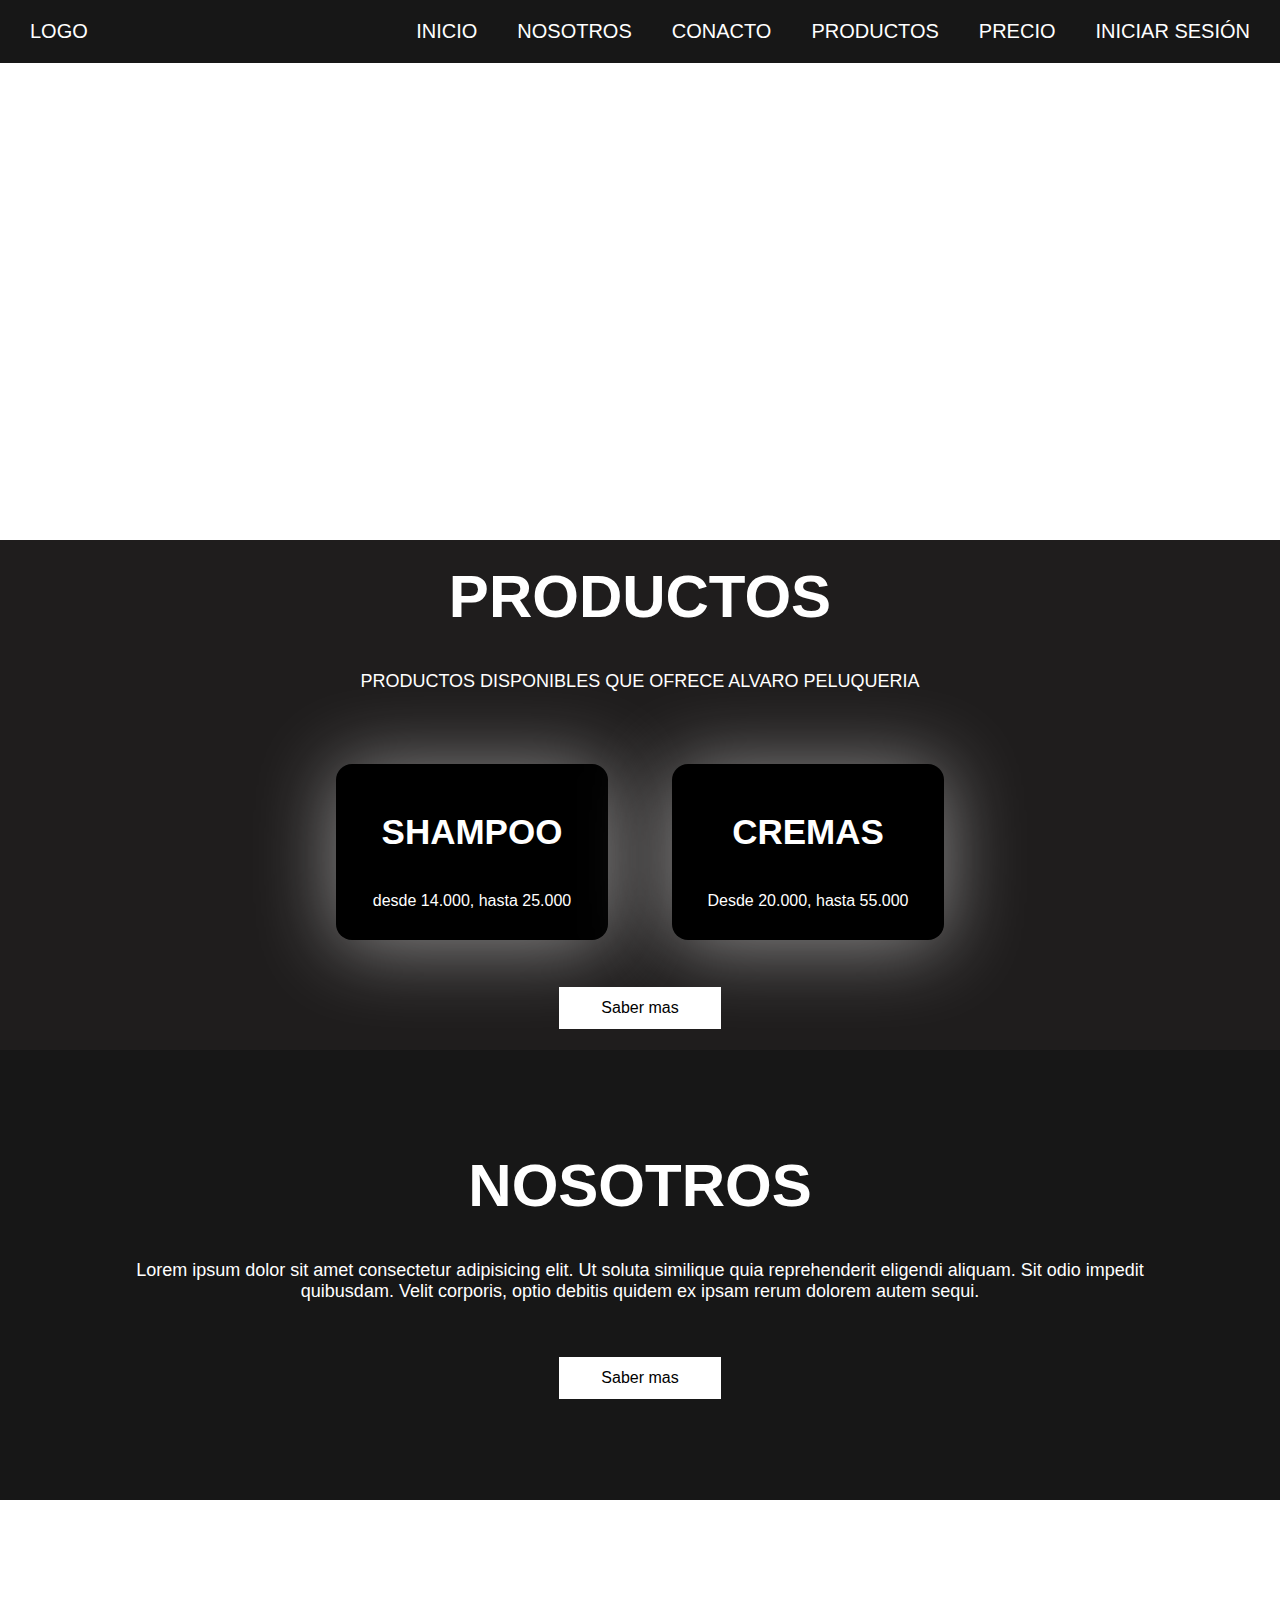
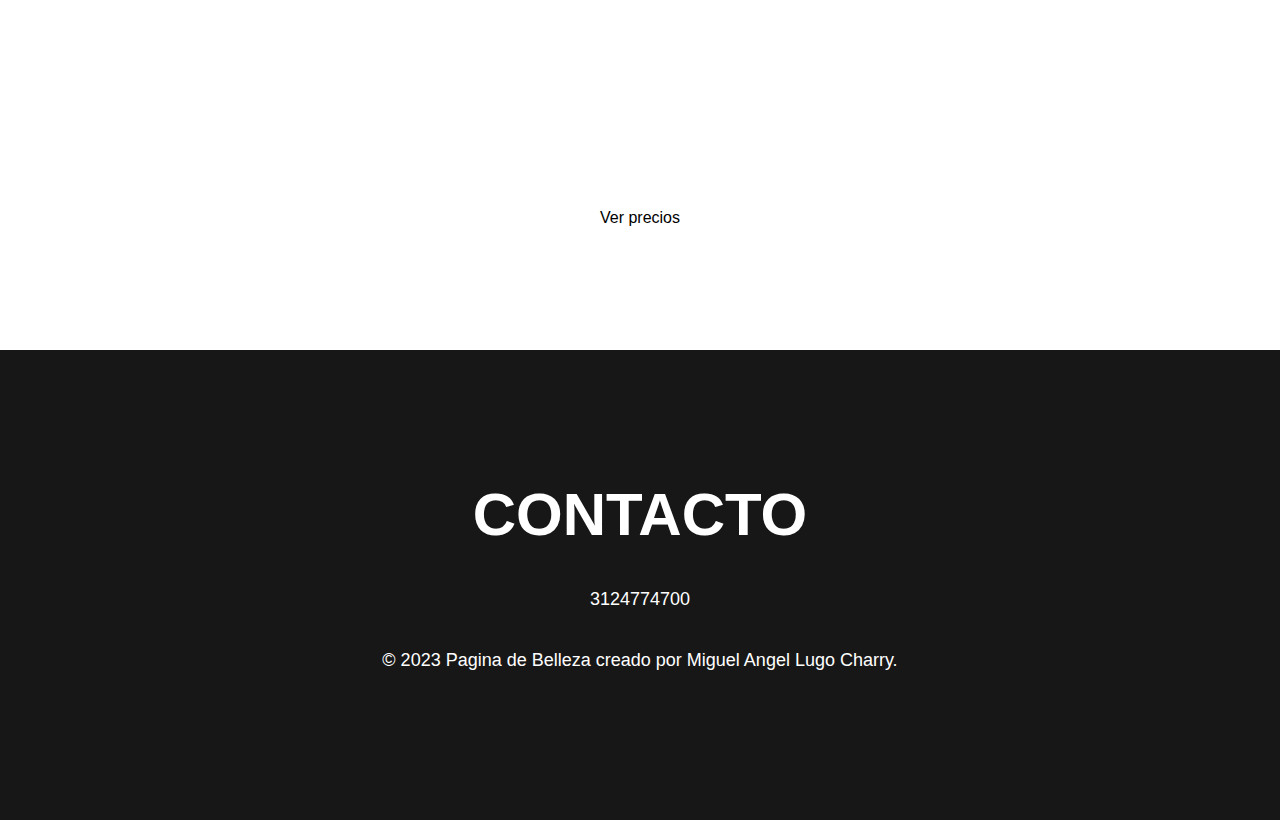
<file: index.html>
<!DOCTYPE html>
<html lang="en">

<head>
    <meta charset="UTF-8">
    <meta http-equiv="X-UA-Compatible" content="IE=edge">
    <meta name="viewport" content="width=device-width, initial-scale=1.0">
    <link rel="stylesheet" href="https://cdnjs.cloudflare.com/ajax/libs/font-awesome/5.15.1/css/all.min.css">
    <link rel="stylesheet" href="stylee.css">


    <title>Pagina web basica</title>

</head>


<body>


    <div class="head">

        <div class="logo">
            <a href="index.html">Logo</a>
        </div>

        <nav class="navbar">
            <a href="index.html">Inicio</a>
            <a href="nosotros.html">Nosotros</a>
            <a href="contacto.html">Conacto</a>
            <a href="productos.html">Productos</a>
            <a href="precios.html">Precio</a>
            <a href="login.html">INICIAR SESIÓN</a>
        </nav>

    </div>

    <header class="content header">
        <h2 class="title"></h2>



    </header>

    <section class="content sau">

        <h2 class="title">Productos</h2>
        <p>PRODUCTOS DISPONIBLES QUE OFRECE ALVARO PELUQUERIA</p>

        <div class="box-container">

            <div class="box">
                <i class=></i>></i>
                <h3>SHAMPOO</h3>
                <p>
                <p>desde 14.000, hasta 25.000</p>
            </div>
            <div class="box">
                <i class=></i>></i>
                <h3>CREMAS</h3>
                <p>
                <p>Desde 20.000, hasta 55.000
                </p>
            </div>




        </div>
        <a href="productos.html" class="btn">Saber mas</a>
    </section>

    <section class="content about">

        <h2 class="title">Nosotros</h2>
        <p>Lorem ipsum dolor sit amet consectetur
            adipisicing elit. Ut soluta similique
            quia reprehenderit eligendi aliquam. Sit
            odio impedit quibusdam. Velit corporis,
            optio debitis quidem ex ipsam rerum dolorem autem sequi.
        </p>

        <a href="nosotros.html" class="btn">Saber mas</a>

    </section>

    <section class="content price">

        <article class="contain">
            <h2 class="title">Precios</h2>
            <p>Los precios del servicio pueden variar según la opción que elijas. Consulta para más detalles.
            </p>

            <a href="precios.html" class="btn">Ver precios</a>

        </article>

    </section>

    <section class="content contact">
        <h2 class="title">Contacto</h2>
        <p>3124774700</p>
        <footer>
            <p>&copy; 2023 Pagina de Belleza creado por Miguel Angel Lugo Charry.</p>
        </footer>
    </section>


</body>

</html>
</file>
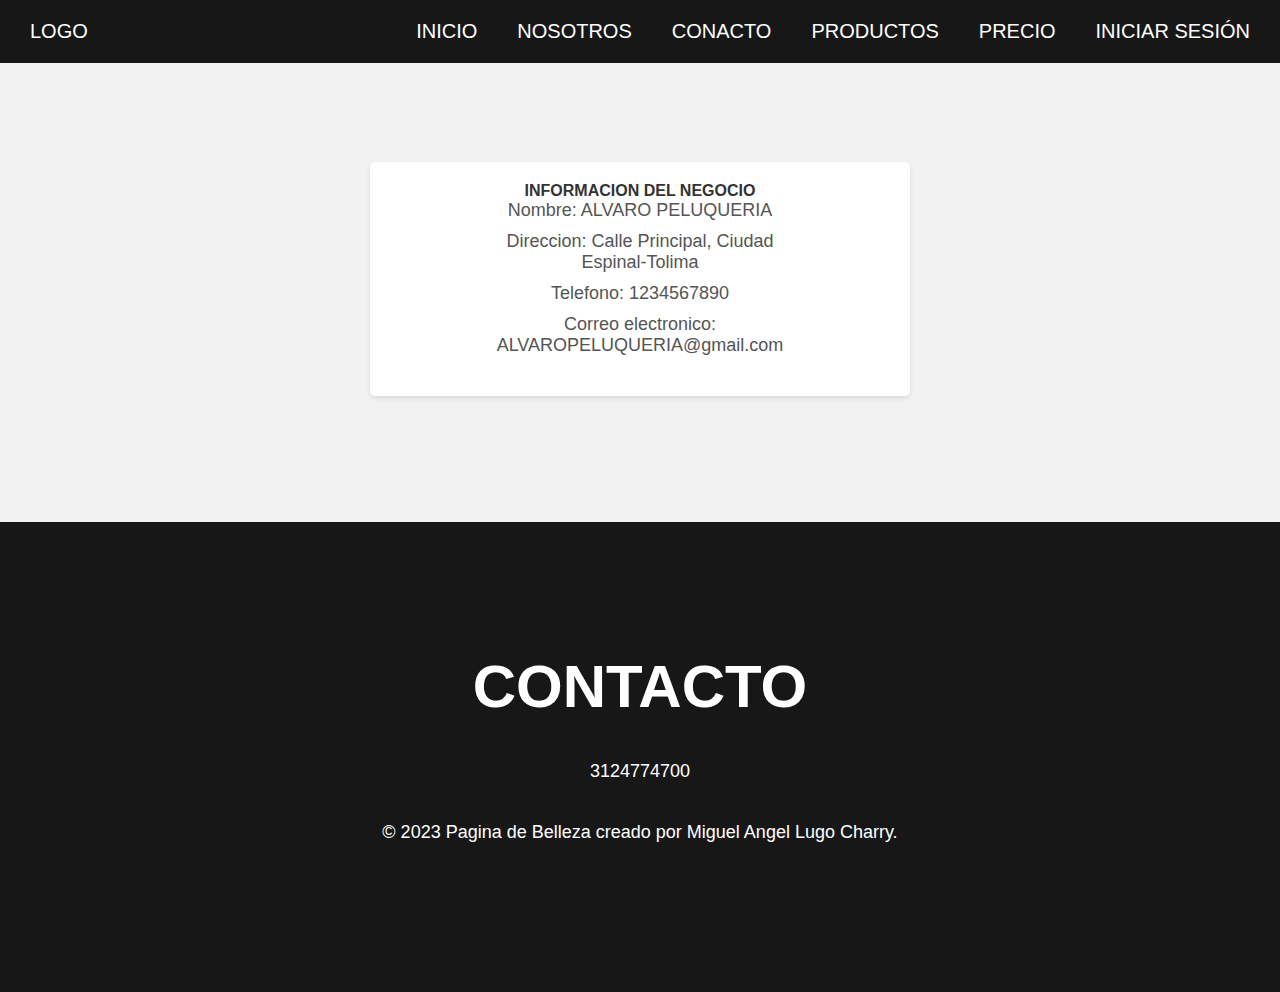
<file: contacto.html>
<!DOCTYPE html>
<html lang="en">

<head>
    <meta charset="UTF-8">
    <meta http-equiv="X-UA-Compatible" content="IE=edge">
    <meta name="viewport" content="width=device-width, initial-scale=1.0">
    <link rel="stylesheet" href="https://cdnjs.cloudflare.com/ajax/libs/font-awesome/5.15.1/css/all.min.css">
    <link rel="stylesheet" href="stylee.css">


    <title>Pagina web basica</title>

</head>


<body>


    <div class="head">

        <div class="logo">
            <a href="index.html">Logo</a>
        </div>

        <nav class="navbar">
            <a href="index.html">Inicio</a>
            <a href="nosotros.html">Nosotros</a>
            <a href="contacto.html">Conacto</a>
            <a href="productos.html">Productos</a>
            <a href="precios.html">Precio</a>
            <a href="login.html">INICIAR SESIÓN</a>
        </nav>

    </div>
<br>
<br><br><br><br><br><br><br><br>
    
<style>
  /* Estilos CSS */
  body {
    font-family: Arial, sans-serif;
    background-color: #f2f2f2;
    margin: 0;
    padding: 0;
  }
  
  .container {

    width: 500px;
    margin: 0 auto;
    background-color: #fff;
    padding: 20px;
    border-radius: 5px;
    box-shadow: 0 2px 5px rgba(0, 0, 0, 0.1);
  }
  
  h1 {
    text-align: center;
    color: #333;
  }
  
  .business-info {
    margin-bottom: 20px;
  }
  
  .business-info p {
    margin-bottom: 10px;
    color: #555;
  }


</style>
</head>
<body>
<div class="container">
  <h1>INFORMACION DEL NEGOCIO</h1>
  <div class="business-info">
    <p>Nombre: ALVARO PELUQUERIA</p>
    <p>Direccion: Calle Principal, Ciudad Espinal-Tolima</p>
    <p>Telefono: 1234567890</p>
    <p>Correo electronico: ALVAROPELUQUERIA@gmail.com</p>
  </div>
</div>



    
    









<br><br><br><br><br><br><br>    
    

    <section class="content contact">
        <h2 class="title">Contacto</h2>
        <p>3124774700</p>
        <footer>
            <p>&copy; 2023 Pagina de Belleza creado por Miguel Angel Lugo Charry.</p>
        </footer>
    </section>


</body>

</html>
</file>
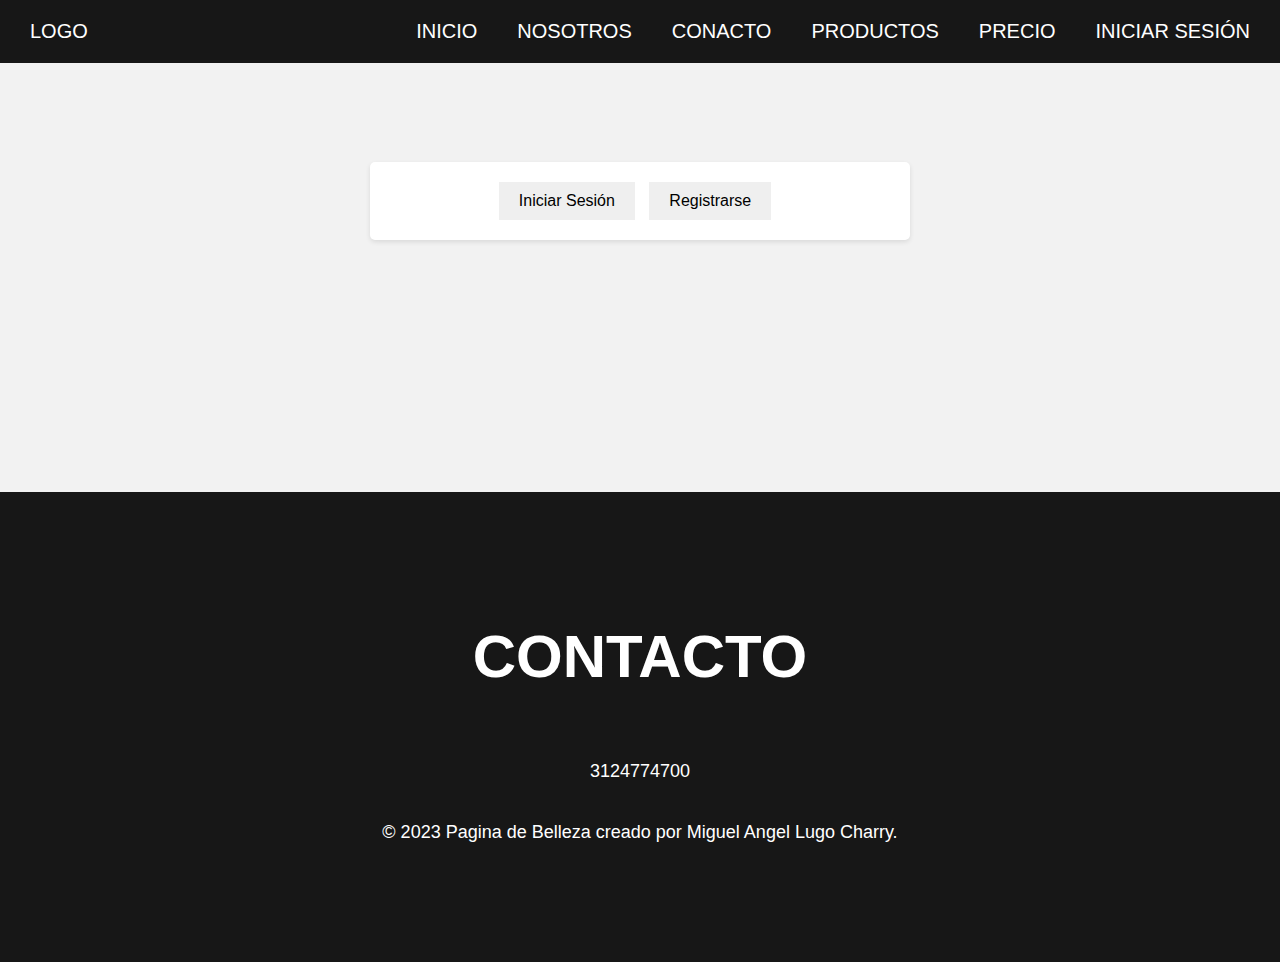
<file: login.html>
<!DOCTYPE html>
  <html lang="en">

  <head>
      <meta charset="UTF-8">
      <meta http-equiv="X-UA-Compatible" content="IE=edge">
      <meta name="viewport" content="width=device-width, initial-scale=1.0">
      <link rel="stylesheet" href="https://cdnjs.cloudflare.com/ajax/libs/font-awesome/5.15.1/css/all.min.css">
      <link rel="stylesheet" href="stylee.css">


      <title>Pagina web basica</title>

  </head>


  <body>


      <div class="head">

          <div class="logo">
              <a href="index.html">Logo</a>
          </div>

          <nav class="navbar">
              <a href="index.html">Inicio</a>
              <a href="nosotros.html">Nosotros</a>
              <a href="contacto.html">Conacto</a>
              <a href="productos.html">Productos</a>
              <a href="precios.html">Precio</a>
              <a href="login.html">INICIAR SESIÓN</a>
          </nav>

      </div>
  <br>
  <br><br><br><br><br><br><br><br>
      
  <style>
    /* Estilos CSS */
    body {
      font-family: Arial, sans-serif;
      background-color: #f2f2f2;
      margin: 0;
      padding: 0;
    }
    
    .container {

      width: 500px;
      margin: 0 auto;
      background-color: #fff;
      padding: 20px;
      border-radius: 5px;
      box-shadow: 0 2px 5px rgba(0, 0, 0, 0.1);
    }
    
    h1 {
      text-align: center;
      color: #333;
    }
    
    .business-info {
      margin-bottom: 20px;
    }
    
    .business-info p {
      margin-bottom: 10px;
      color: #555;
    }


  </style>
  </head>
  <body>



      
  <div class="container">

      






      <title>Formulario de Inicio de Sesión y Registro</title>
      <style>

    
        h2 {
          color: #333;
          padding: 30px;
        }
    
        button {
          padding: 10px 20px;
          margin-right: 10px;
          font-size: 16px;
        }
    
        form {
          background-color: #fff;
          padding: 20px;
          border-radius: 5px;
          box-shadow: 0 0 5px rgba(0, 0, 0, 0.1);
        }
    
        label {
          display: block;
          margin-bottom: 10px;
        }
    
        input[type="text"],
        input[type="password"],
        input[type="email"] {
          width: 100%;
          padding: 10px;
          margin-bottom: 15px;
          border-radius: 3px;
          border: 1px solid #ccc;
        }
    
        input[type="submit"] {
    background-color: #4CAF50;
    color: #fff;
    border: none;
    cursor: pointer;
    padding: 10px 20px;
    font-size: 16px;
    border-radius: 3px;
    transition: background-color 0.3s ease;
  }

  input[type="submit"]:hover {
    background-color: #45a049;
  }

      </style>
      <script>
        function toggleForm(action) {
          var loginForm = document.getElementById('loginForm');
          var registerForm = document.getElementById('registerForm');
    
          if (action === 'login') {
            loginForm.style.display = 'block';
            registerForm.style.display = 'none';
          } else if (action === 'register') {
            loginForm.style.display = 'none';
            registerForm.style.display = 'block';
          }
        }
      </script>
    </head>
    <body>
      <button onclick="toggleForm('login')">Iniciar Sesión</button>
      <button onclick="toggleForm('register')">Registrarse</button>
    
      <div id="loginForm" style="display: none;">
          <h2>Iniciar Sesión</h2>
          <form action="login.php" method="POST">
            <label for="loginUsername">Usuario:</label>
            <input type="text" id="loginUsername" name="loginUsername" required><br><br>
            <label for="loginPassword">Contraseña:</label>
            <input type="password" id="loginPassword" name="loginPassword" required><br><br>
            <input type="submit" value="Iniciar Sesión">
          </form>
        </div>
        
        <div id="registerForm" style="display: none;">
          <h2>Registrarse</h2>
          <form action="register.php" method="POST">
            <label for="registerUsername">Usuario:</label>
            <input type="text" id="registerUsername" name="registerUsername" required><br><br>
            <label for="registerPassword">Contraseña:</label>
            <input type="password" id="registerPassword" name="registerPassword" required><br><br>
            <label for="registerEmail">Email:</label>
            <input type="email" id="registerEmail" name="registerEmail" required><br><br>
            <input type="submit" value="Registrarse">
          </form>
        </div>
        


  </div>



      
      









  <br><br><br><br><br><br><br>   

  <br><br><br><br><br><br><br>    

      

      <section class="content contact">
          <h2 class="title">Contacto</h2>
          <p>3124774700</p>
          <footer>
              <p>&copy; 2023 Pagina de Belleza creado por Miguel Angel Lugo Charry.</p>
          </footer>
      </section>


  </body>

  </html>
</file>
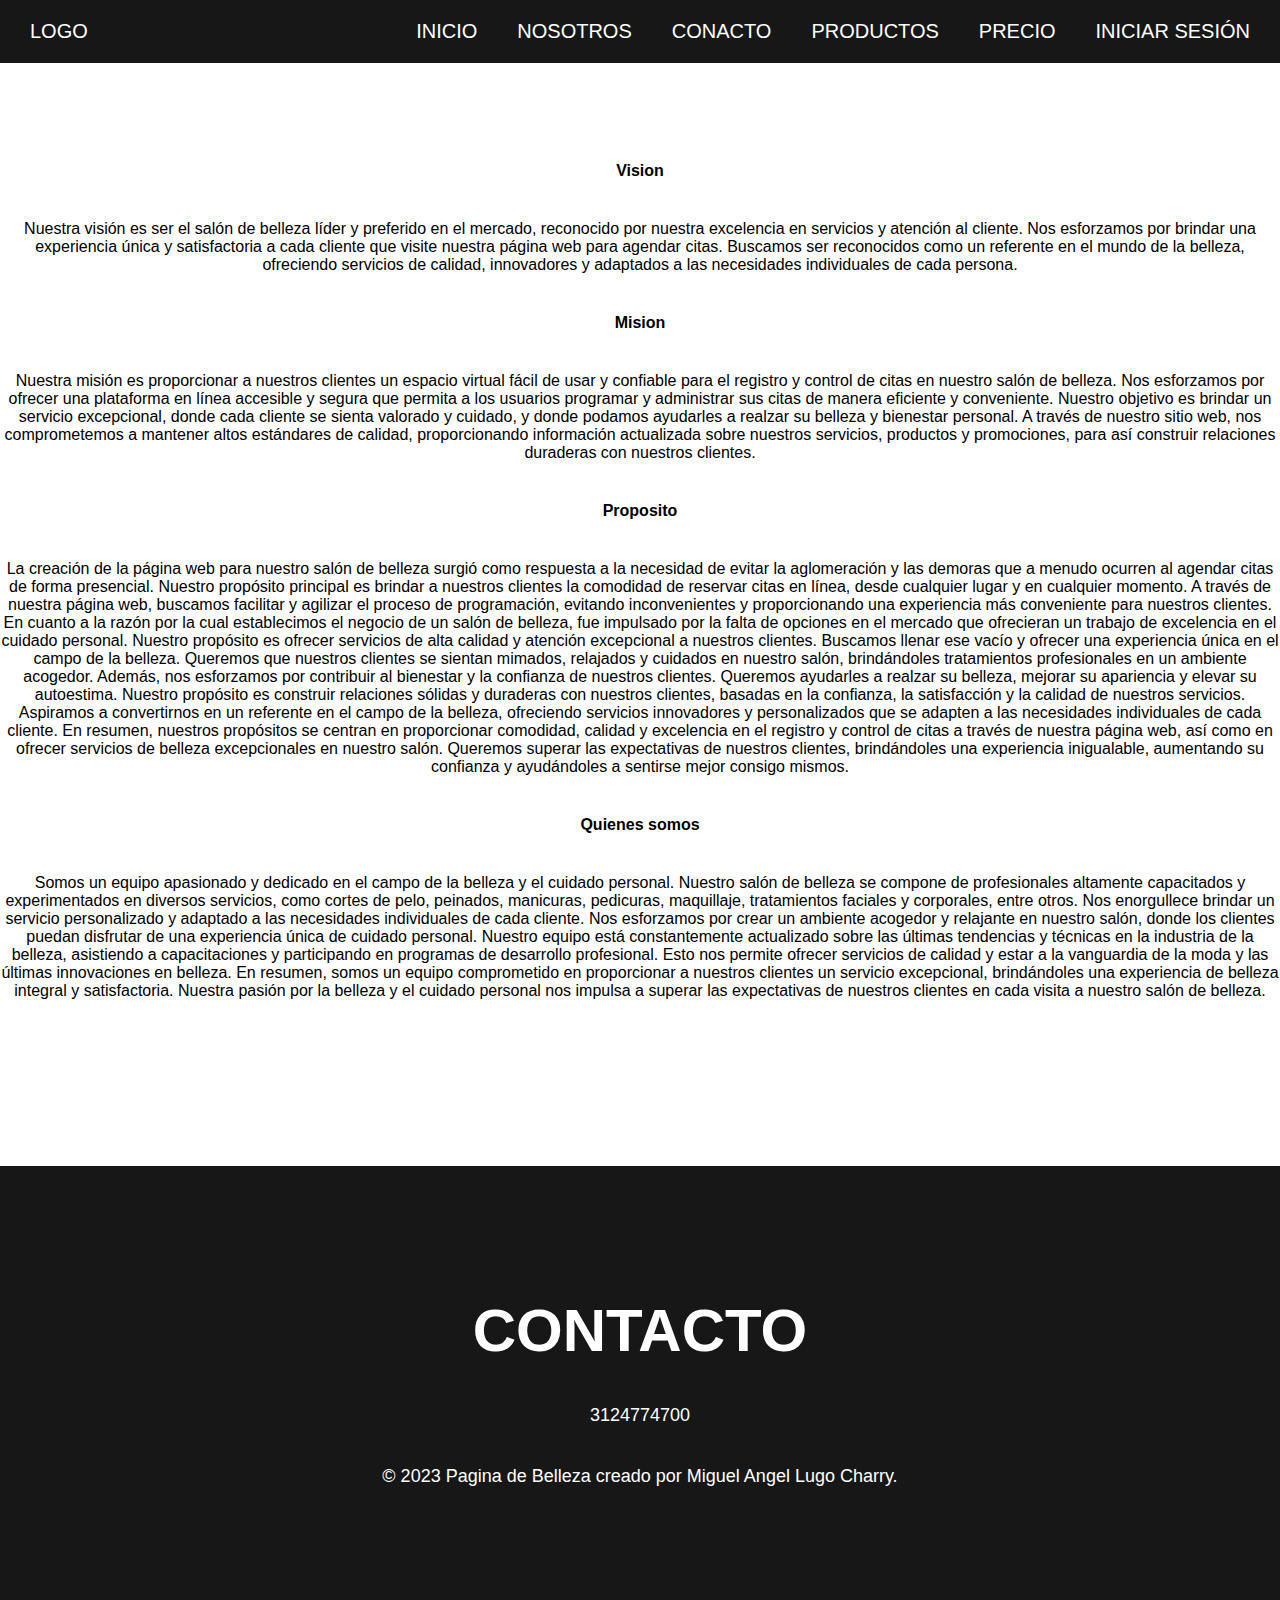
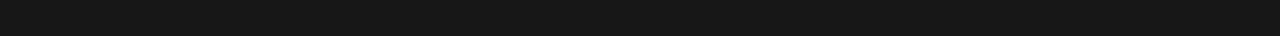
<file: nosotros.html>
<!DOCTYPE html>
<html lang="en">

<head>
    <meta charset="UTF-8">
    <meta http-equiv="X-UA-Compatible" content="IE=edge">
    <meta name="viewport" content="width=device-width, initial-scale=1.0">
    <link rel="stylesheet" href="https://cdnjs.cloudflare.com/ajax/libs/font-awesome/5.15.1/css/all.min.css">
    <link rel="stylesheet" href="stylee.css">


    <title>Pagina web basica</title>

</head>


<body>


    <div class="head">

        <div class="logo">
            <a href="index.html">Logo</a>
        </div>

        <nav class="navbar">
            <a href="index.html">Inicio</a>
            <a href="nosotros.html">Nosotros</a>
            <a href="contacto.html">Conacto</a>
            <a href="productos.html">Productos</a>
            <a href="precios.html">Precio</a>
            <a href="login.html">INICIAR SESIÓN</a>
        </nav>

    </div>
<br>
<br><br><br><br><br><br><br><br>

<h1>Vision</h1>
<p style="color: rgb(0, 0, 0);"></p>Nuestra visión es ser el salón de belleza líder y preferido en el mercado, reconocido por nuestra excelencia en
  servicios y atención al cliente. Nos esforzamos por brindar una experiencia única y satisfactoria a cada cliente que
  visite nuestra página web para agendar citas. Buscamos ser reconocidos como un referente en el mundo de la belleza,
  ofreciendo servicios de calidad, innovadores y adaptados a las necesidades individuales de cada persona.
</p>

<h1>Mision</h1>
<p style="color: rgb(0, 0, 0);"></p>Nuestra misión es proporcionar a nuestros clientes un espacio virtual fácil de usar y confiable para el registro y
  control de citas en nuestro salón de belleza. Nos esforzamos por ofrecer una plataforma en línea accesible y segura
  que permita a los usuarios programar y administrar sus citas de manera eficiente y conveniente. Nuestro objetivo es
  brindar un servicio excepcional, donde cada cliente se sienta valorado y cuidado, y donde podamos ayudarles a
  realzar su belleza y bienestar personal. A través de nuestro sitio web, nos comprometemos a mantener altos
  estándares de calidad, proporcionando información actualizada sobre nuestros servicios, productos y promociones,
  para así construir relaciones duraderas con nuestros clientes.
</p>

<h1>Proposito</h1>
<p style="color: rgb(0, 0, 0);"></p>La creación de la página web para nuestro salón de belleza surgió como respuesta a la necesidad de evitar la
  aglomeración y las demoras que a menudo ocurren al agendar citas de forma presencial. Nuestro propósito principal es
  brindar a nuestros clientes la comodidad de reservar citas en línea, desde cualquier lugar y en cualquier momento. A
  través de nuestra página web, buscamos facilitar y agilizar el proceso de programación, evitando inconvenientes y
  proporcionando una experiencia más conveniente para nuestros clientes.

  En cuanto a la razón por la cual establecimos el negocio de un salón de belleza, fue impulsado por la falta de
  opciones en el mercado que ofrecieran un trabajo de excelencia en el cuidado personal. Nuestro propósito es ofrecer
  servicios de alta calidad y atención excepcional a nuestros clientes. Buscamos llenar ese vacío y ofrecer una
  experiencia única en el campo de la belleza. Queremos que nuestros clientes se sientan mimados, relajados y cuidados
  en nuestro salón, brindándoles tratamientos profesionales en un ambiente acogedor.

  Además, nos esforzamos por contribuir al bienestar y la confianza de nuestros clientes. Queremos ayudarles a realzar
  su belleza, mejorar su apariencia y elevar su autoestima. Nuestro propósito es construir relaciones sólidas y
  duraderas con nuestros clientes, basadas en la confianza, la satisfacción y la calidad de nuestros servicios.
  Aspiramos a convertirnos en un referente en el campo de la belleza, ofreciendo servicios innovadores y
  personalizados que se adapten a las necesidades individuales de cada cliente.

  En resumen, nuestros propósitos se centran en proporcionar comodidad, calidad y excelencia en el registro y control
  de citas a través de nuestra página web, así como en ofrecer servicios de belleza excepcionales en nuestro salón.
  Queremos superar las expectativas de nuestros clientes, brindándoles una experiencia inigualable, aumentando su
  confianza y ayudándoles a sentirse mejor consigo mismos.</p>

<h1>Quienes somos</h1>
<p style="color: rgb(0, 0, 0);"></p>Somos un equipo apasionado y dedicado en el campo de la belleza y el cuidado personal. Nuestro salón de belleza se
  compone de profesionales altamente capacitados y experimentados en diversos servicios, como cortes de pelo,
  peinados, manicuras, pedicuras, maquillaje, tratamientos faciales y corporales, entre otros.

  Nos enorgullece brindar un servicio personalizado y adaptado a las necesidades individuales de cada cliente. Nos
  esforzamos por crear un ambiente acogedor y relajante en nuestro salón, donde los clientes puedan disfrutar de una
  experiencia única de cuidado personal.

  Nuestro equipo está constantemente actualizado sobre las últimas tendencias y técnicas en la industria de la
  belleza, asistiendo a capacitaciones y participando en programas de desarrollo profesional. Esto nos permite ofrecer
  servicios de calidad y estar a la vanguardia de la moda y las últimas innovaciones en belleza.

  En resumen, somos un equipo comprometido en proporcionar a nuestros clientes un servicio excepcional, brindándoles
  una experiencia de belleza integral y satisfactoria. Nuestra pasión por la belleza y el cuidado personal nos impulsa
  a superar las expectativas de nuestros clientes en cada visita a nuestro salón de belleza.</p>



    
    









<br><br><br><br><br><br><br>    
    

    <section class="content contact">
        <h2 class="title">Contacto</h2>
        <p>3124774700</p>
        <footer>
            <p>&copy; 2023 Pagina de Belleza creado por Miguel Angel Lugo Charry.</p>
        </footer>
    </section>


</body>

</html>
</file>
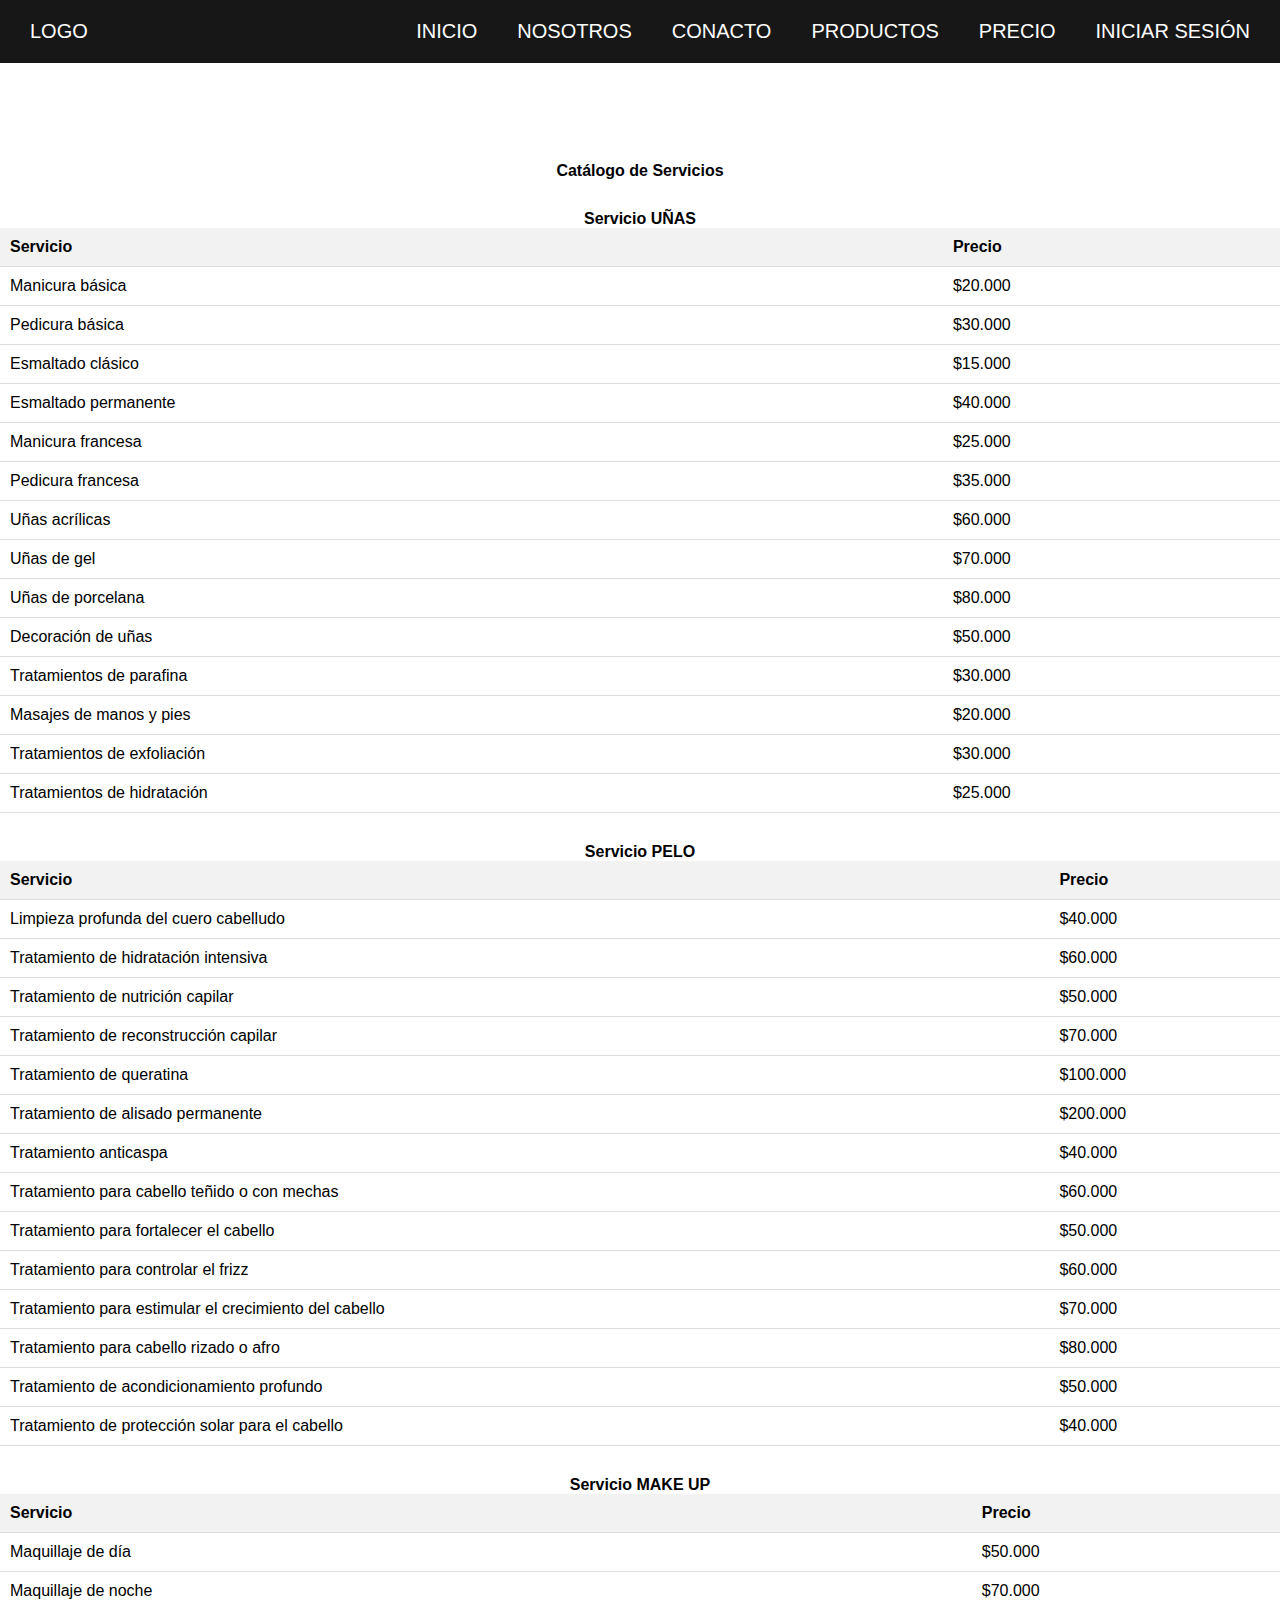
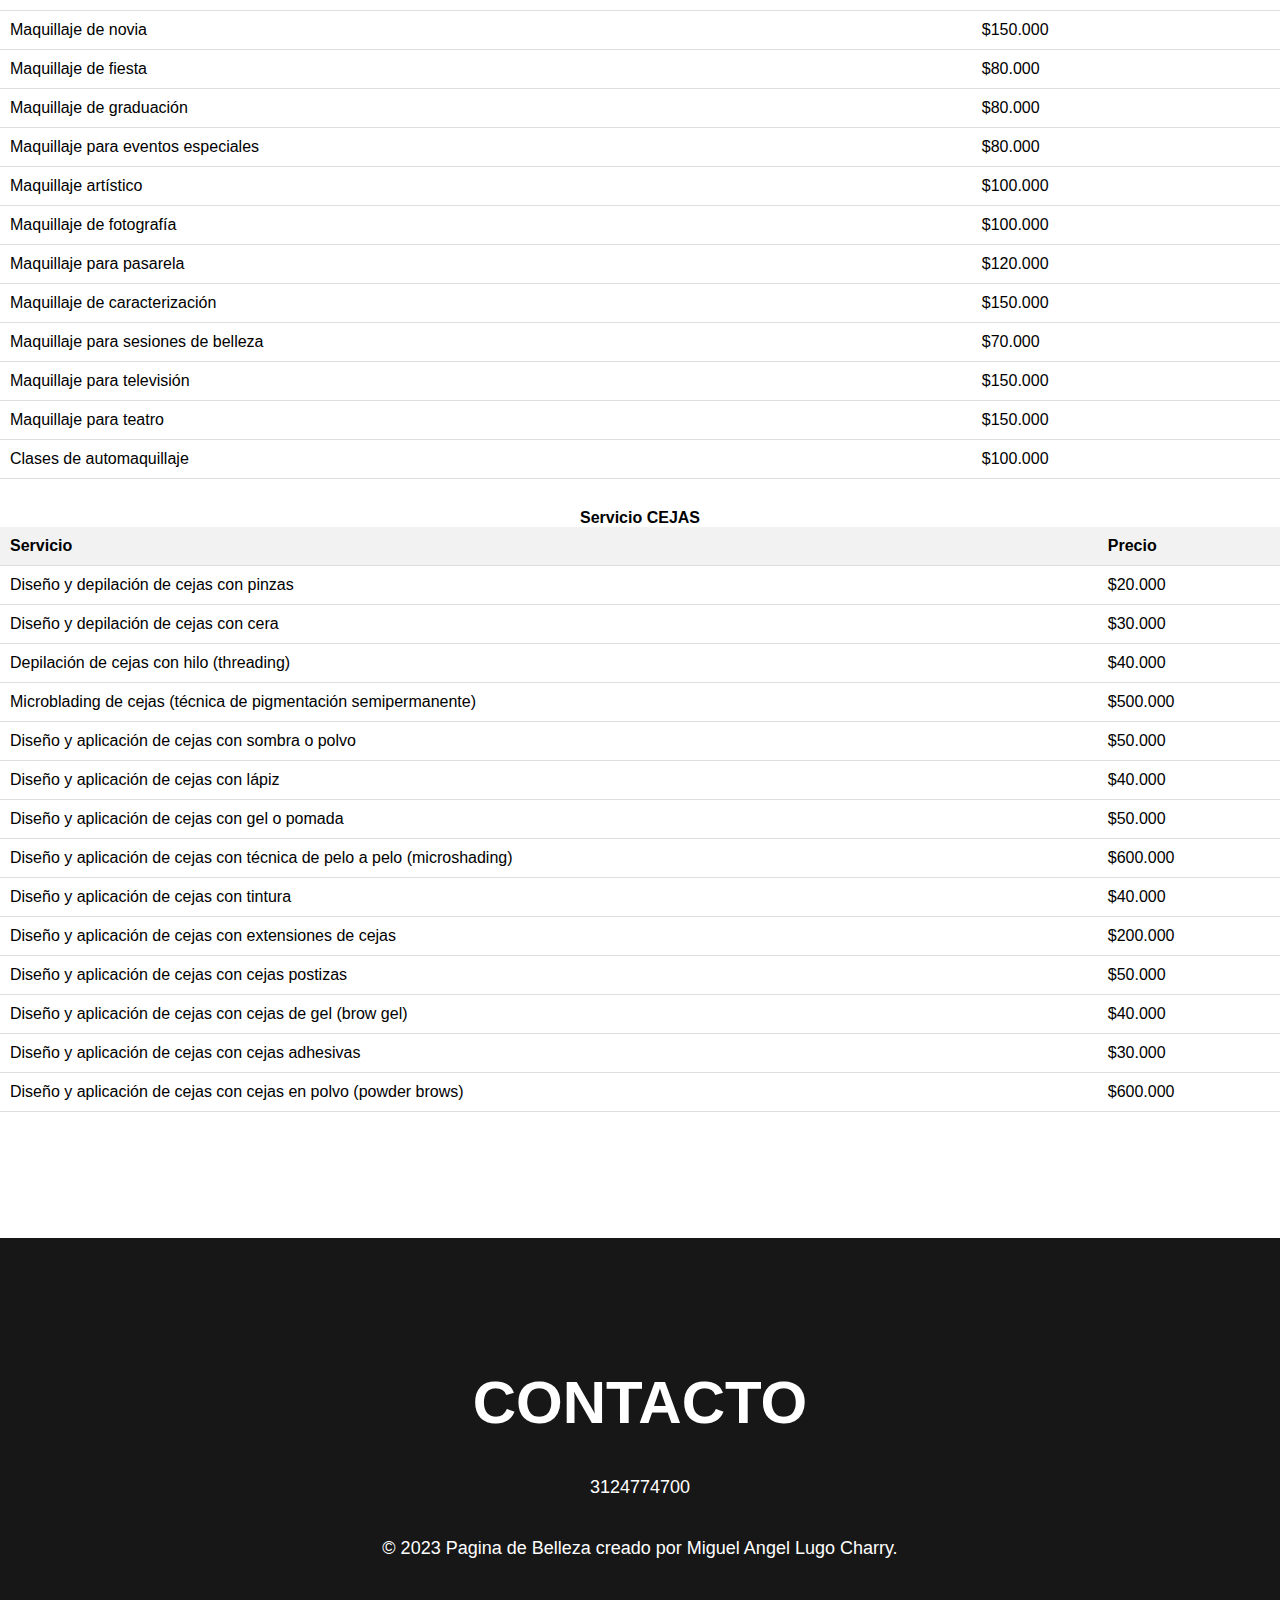
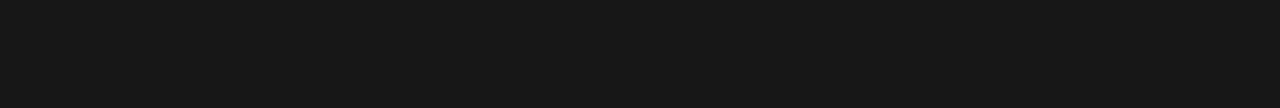
<file: precios.html>
<!DOCTYPE html>
<html lang="en">

<head>
    <meta charset="UTF-8">
    <meta http-equiv="X-UA-Compatible" content="IE=edge">
    <meta name="viewport" content="width=device-width, initial-scale=1.0">
    <link rel="stylesheet" href="https://cdnjs.cloudflare.com/ajax/libs/font-awesome/5.15.1/css/all.min.css">
    <link rel="stylesheet" href="stylee.css">


    <title>Pagina web basica</title>

</head>


<body>


    <div class="head">

        <div class="logo">
            <a href="index.html">Logo</a>
        </div>

        <nav class="navbar">
            <a href="index.html">Inicio</a>
            <a href="nosotros.html">Nosotros</a>
            <a href="contacto.html">Conacto</a>
            <a href="productos.html">Productos</a>
            <a href="precios.html">Precio</a>
            <a href="login.html">INICIAR SESIÓN</a>
        </nav>

    </div>
<br>
<br><br><br><br><br><br><br><br>
    

<style>
h1 {
  text-align: center;
}

table {
  width: 100%;
  border-collapse: collapse;
}

th, td {
  padding: 10px;
  text-align: left;
  border-bottom: 1px solid #ddd;
}

th {
  background-color: #f2f2f2;
}

.category {
  margin-top: 30px;
}
</style>
</head>
<body>
<h1>Catálogo de Servicios</h1>

<div class="category">
<h2>Servicio UÑAS</h2>
<table>
  <tr>
    <th>Servicio</th>
    <th>Precio</th>
  </tr>
  <tr>
    <td>Manicura básica</td>
    <td>$20.000</td>
  </tr>
  <tr>
    <td>Pedicura básica</td>
    <td>$30.000</td>
  </tr>
  <tr>
    <td>Esmaltado clásico</td>
    <td>$15.000</td>
  </tr>
  <tr>
    <td>Esmaltado permanente</td>
    <td>$40.000</td>
  </tr>
  <tr>
    <td>Manicura francesa</td>
    <td>$25.000</td>
  </tr>
  <tr>
    <td>Pedicura francesa</td>
    <td>$35.000</td>
  </tr>
  <tr>
    <td>Uñas acrílicas</td>
    <td>$60.000</td>
  </tr>
  <tr>
    <td>Uñas de gel</td>
    <td>$70.000</td>
  </tr>
  <tr>
    <td>Uñas de porcelana</td>
    <td>$80.000</td>
  </tr>
  <tr>
    <td>Decoración de uñas</td>
    <td>$50.000</td>
  </tr>
  <tr>
    <td>Tratamientos de parafina</td>
    <td>$30.000</td>
  </tr>
  <tr>
    <td>Masajes de manos y pies</td>
    <td>$20.000</td>
  </tr>
  <tr>
    <td>Tratamientos de exfoliación</td>
    <td>$30.000</td>
  </tr>
  <tr>
    <td>Tratamientos de hidratación</td>
    <td>$25.000</td>
  </tr>
</table>
</div>

<div class="category">
<h2>Servicio PELO</h2>
<table>
  <tr>
    <th>Servicio</th>
    <th>Precio</th>
  </tr>
  <tr>
    <td>Limpieza profunda del cuero cabelludo</td>
    <td>$40.000</td>
  </tr>
  <tr>
    <td>Tratamiento de hidratación intensiva</td>
    <td>$60.000</td>
  </tr>
  <tr>
    <td>Tratamiento de nutrición capilar</td>
    <td>$50.000</td>
  </tr>
  <tr>
    <td>Tratamiento de reconstrucción capilar</td>
    <td>$70.000</td>
  </tr>
  <tr>
    <td>Tratamiento de queratina</td>
    <td>$100.000</td>
  </tr>
  <tr>
    <td>Tratamiento de alisado permanente</td>
    <td>$200.000</td>
  </tr>
  <tr>
    <td>Tratamiento anticaspa</td>
    <td>$40.000</td>
  </tr>
  <tr>
    <td>Tratamiento para cabello teñido o con mechas</td>
    <td>$60.000</td>
  </tr>
  <tr>
    <td>Tratamiento para fortalecer el cabello</td>
    <td>$50.000</td>
  </tr>
  <tr>
    <td>Tratamiento para controlar el frizz</td>
    <td>$60.000</td>
  </tr>
  <tr>
    <td>Tratamiento para estimular el crecimiento del cabello</td>
    <td>$70.000</td>
  </tr>
  <tr>
    <td>Tratamiento para cabello rizado o afro</td>
    <td>$80.000</td>
  </tr>
  <tr>
    <td>Tratamiento de acondicionamiento profundo</td>
    <td>$50.000</td>
  </tr>
  <tr>
    <td>Tratamiento de protección solar para el cabello</td>
    <td>$40.000</td>
  </tr>
</table>
</div>

<div class="category">
<h2>Servicio MAKE UP</h2>
<table>
  <tr>
    <th>Servicio</th>
    <th>Precio</th>
  </tr>
  <tr>
    <td>Maquillaje de día</td>
    <td>$50.000</td>
  </tr>
  <tr>
    <td>Maquillaje de noche</td>
    <td>$70.000</td>
  </tr>
  <tr>
    <td>Maquillaje de novia</td>
    <td>$150.000</td>
  </tr>
  <tr>
    <td>Maquillaje de fiesta</td>
    <td>$80.000</td>
  </tr>
  <tr>
    <td>Maquillaje de graduación</td>
    <td>$80.000</td>
  </tr>
  <tr>
    <td>Maquillaje para eventos especiales</td>
    <td>$80.000</td>
  </tr>
  <tr>
    <td>Maquillaje artístico</td>
    <td>$100.000</td>
  </tr>
  <tr>
    <td>Maquillaje de fotografía</td>
    <td>$100.000</td>
  </tr>
  <tr>
    <td>Maquillaje para pasarela</td>
    <td>$120.000</td>
  </tr>
  <tr>
    <td>Maquillaje de caracterización</td>
    <td>$150.000</td>
  </tr>
  <tr>
    <td>Maquillaje para sesiones de belleza</td>
    <td>$70.000</td>
  </tr>
  <tr>
    <td>Maquillaje para televisión</td>
    <td>$150.000</td>
  </tr>
  <tr>
    <td>Maquillaje para teatro</td>
    <td>$150.000</td>
  </tr>
  <tr>
    <td>Clases de automaquillaje</td>
    <td>$100.000</td>
  </tr>
</table>
</div>

<div class="category">
<h2>Servicio CEJAS</h2>
<table>
  <tr>
    <th>Servicio</th>
    <th>Precio</th>
  </tr>
  <tr>
    <td>Diseño y depilación de cejas con pinzas</td>
    <td>$20.000</td>
  </tr>
  <tr>
    <td>Diseño y depilación de cejas con cera</td>
    <td>$30.000</td>
  </tr>
  <tr>
    <td>Depilación de cejas con hilo (threading)</td>
    <td>$40.000</td>
  </tr>
  <tr>
    <td>Microblading de cejas (técnica de pigmentación semipermanente)</td>
    <td>$500.000</td>
  </tr>
  <tr>
    <td>Diseño y aplicación de cejas con sombra o polvo</td>
    <td>$50.000</td>
  </tr>
  <tr>
    <td>Diseño y aplicación de cejas con lápiz</td>
    <td>$40.000</td>
  </tr>
  <tr>
    <td>Diseño y aplicación de cejas con gel o pomada</td>
    <td>$50.000</td>
  </tr>
  <tr>
    <td>Diseño y aplicación de cejas con técnica de pelo a pelo (microshading)</td>
    <td>$600.000</td>
  </tr>
  <tr>
    <td>Diseño y aplicación de cejas con tintura</td>
    <td>$40.000</td>
  </tr>
  <tr>
    <td>Diseño y aplicación de cejas con extensiones de cejas</td>
    <td>$200.000</td>
  </tr>
  <tr>
    <td>Diseño y aplicación de cejas con cejas postizas</td>
    <td>$50.000</td>
  </tr>
  <tr>
    <td>Diseño y aplicación de cejas con cejas de gel (brow gel)</td>
    <td>$40.000</td>
  </tr>
  <tr>
    <td>Diseño y aplicación de cejas con cejas adhesivas</td>
    <td>$30.000</td>
  </tr>
  <tr>
    <td>Diseño y aplicación de cejas con cejas en polvo (powder brows)</td>
    <td>$600.000</td>
  </tr>
</table>
</div>


    
    









<br><br><br><br><br><br><br>    
    

    <section class="content contact">
        <h2 class="title">Contacto</h2>
        <p>3124774700</p>
        <footer>
            <p>&copy; 2023 Pagina de Belleza creado por Miguel Angel Lugo Charry.</p>
        </footer>
    </section>


</body>

</html>
</file>
<file: stylee.css>
* {
    margin: 0;
    padding: 0;
    border: 0;
    font-size: 100%;
    vertical-align: baseline;
}

body {
    text-align: center;
    font-family: sans-serif;
}

.head {
    display: flex;
    align-items: center;
    justify-content: space-between;
    height: 63px;
    background: #171717;
    position: fixed;
    width: 100%;
    z-index: 100;
}

.navbar {
    display: flex;
    margin-right: 10px;
}

.logo {
    margin-left: 30px;
}

.logo a {
    text-decoration: none;
    color: #fff;
    text-transform: uppercase;
    font-size: 20px;
}

.navbar a {
    display: block;
    padding: 20px 20px;
    color: #fff;
    text-decoration: none;
    text-transform: uppercase;
    font-size: 20px;
}

.navbar a:hover {
    background: #3f3f3f;
}

.header {
    display: flex;
    justify-content: center;
    align-items: center;

}

.header {
    height: 60vh !important;
    background: url(https://blog.cofike.com/wp-content/uploads/2020/07/plan-de-empresa-centro-de-est%C3%A9tica.jpg) no-repeat center;
    background-size: cover;
}

.title {
    margin-bottom: 40px;
    font-size: 60px;
    font-weight: 600;
    text-transform: uppercase;
    color: #fff;
}

p {
    margin-bottom: 40px;
    font-size: 18px;
    color: #fff;
    padding: 0 100px;
}

.btn {
    display: inline-block;
    margin-top: 15px;
    padding: 10px 40px;
    border: 2px solid #ffffff;
    color: #000000;
    text-decoration: none;
    background: #ffffff;
}

.btn:hover {
    background: none;

}

.btn-home {
    display: flex;
}

.btn-home a {
    margin: 0 10px;
}


.content {
    height: 50vh;
    display: flex;
    flex-direction: column;
    justify-content: center;
    align-items: center;
}

.sau {
    padding: 30px;
    background: #1f1d1d
}

.box-container {
    display: flex;
    justify-content: center;
    flex-wrap: wrap;
    text-align: center;

}

.box-container .box {
    height: 11rem;
    width: 17rem;
    background: #000000;
    text-align: center;
    border-radius: 1rem;
    box-shadow: 0 .3rem 5rem rgba(255, 255, 255, 0.5);
    margin: 2rem;
}

.box-container .box i {
    height: 3rem;
    width: 3rem;
    line-height: 3rem;
    text-align: center;
    border-radius: 50%;
    color: #ffffff;
    background: #000000;
    font-size: 2rem;
    margin: 1rem 0;

}

.box-container .box h3 {
    font-size: 35px;
    color: #ffffff;

}

.box-container .box p {
    padding: 0 15px;
    font-size: 16px;
}

.about {
    background: #171717;
}

.price {
    background: url(https://blog.cofike.com/wp-content/uploads/2020/07/plan-de-empresa-centro-de-est%C3%A9tica.jpg) no-repeat center;
    background-attachment: fixed;
    background-size: cover;
    text-align: center;
}


.contact {
    padding-top: 20px;
    background: #171717;
    padding-bottom: 0;
}


@media (max-width: 768px) {

    .title {
        margin-bottom: 0;
        font-size: 40px;
    }

    .sau {
        height: 100vh;
    }

    .navbar {
        display: none;
    }


}
</file>
